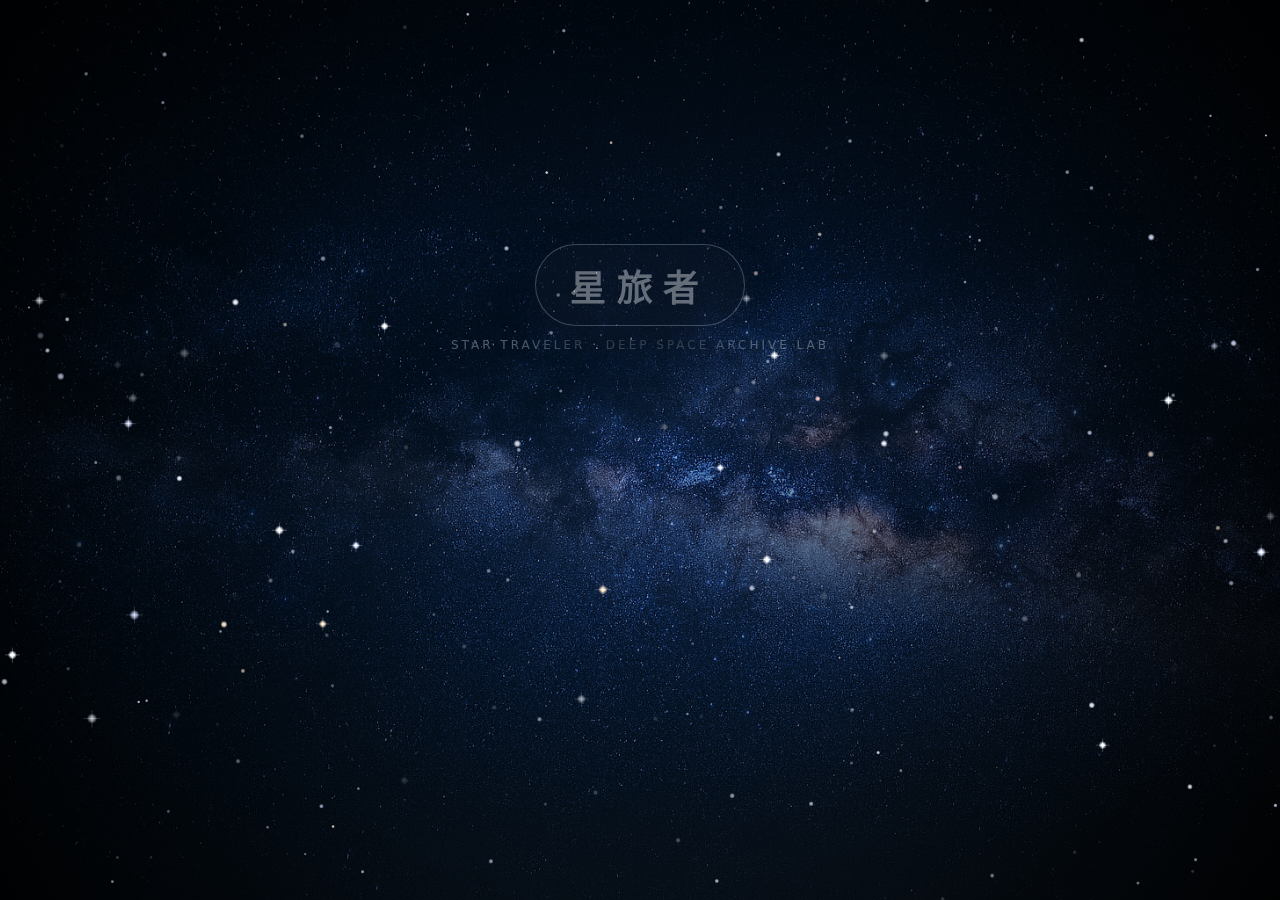
<file: index.html>
<!DOCTYPE html>
<html lang="zh-CN">

<head>
  <meta charset="UTF-8" />
  <title>星旅者 · 星际考古实验室</title>
  <meta name="viewport" content="width=device-width, initial-scale=1.0" />
  <link href="https://fonts.googleapis.com/css2?family=Orbitron:wght@500;700&display=swap" rel="stylesheet" />
  <link rel="stylesheet" href="css/style.css" />
  <link rel="stylesheet" href="css/anim.css" />

  <style>
    /* 【修改点1】强制修正标题位置为正中心 */
    body.home .home-header {
      position: absolute;
      top: 35% !important;
      /* 垂直居中 */
      left: 50% !important;
      /* 水平居中 */
      transform: translate(-50%, -50%) !important;
      margin: 0;
      z-index: 20;
      /* 初始透明，交给 jQuery 控制显示，防止 CSS 动画失效导致空白 */
      opacity: 0;
    }

    /* 调整下方导航栏的位置，避免挡住标题 */
    body.home .home-main {
      top: 85vh !important;
      /* 下移到底部 */
    }
  </style>
</head>

<body class="home">
  <div class="home-bg"></div>
  <canvas id="home-stars" class="home-stars-layer"></canvas>

  <div class="home-layout">
    <header class="home-header">
      <div id="mainLogo" class="home-logo">星旅者</div>
      <div class="home-subtitle">STAR TRAVELER · DEEP SPACE ARCHIVE LAB</div>
    </header>

    <main class="home-main">
      <nav class="nav-row">
        <a href="starmap.html" class="nav-pill">
          <h2>星图探索</h2>
          <p>锁定恒星，开启旅程</p>
        </a>
        <a href="game.html" class="nav-pill">
          <h2>观测实验</h2>
          <p>深空数据判读</p>
        </a>
        <a href="detail.html" class="nav-pill">
          <h2>档案馆</h2>
          <p>回顾任务记录</p>
        </a>
      </nav>
    </main>
  </div>

  <script src="js/home-stars.js"></script>

  <script src="https://code.jquery.com/jquery-3.6.0.min.js"></script>

  <script>
    $(document).ready(function () {
      // 1. 入场动画：标题淡入并向下滑动
      $('.home-header').css({
        opacity: 0,
        marginTop: '-30px'
      }).animate({
        opacity: 1,
        marginTop: '0px'
      }, 1500);

      // 2. 导航栏延迟淡入
      $('.nav-pill').css('opacity', 0).delay(800).animate({ opacity: 1 }, 1000);

      // 3. 交互动画：鼠标悬停/点击 Logo 时的特效
      $('#mainLogo').css('cursor', 'pointer').hover(function () {
        $(this).stop().animate({ paddingLeft: '45px', paddingRight: '45px' }, 200);
      }, function () {
        $(this).stop().animate({ paddingLeft: '34px', paddingRight: '34px' }, 200);
      }).click(function () {
        // 点击时的弹跳效果
        $(this).animate({ top: '-10px' }, 100).animate({ top: '0px' }, 100);
      });
    });
  </script>
</body>

</html>
</file>
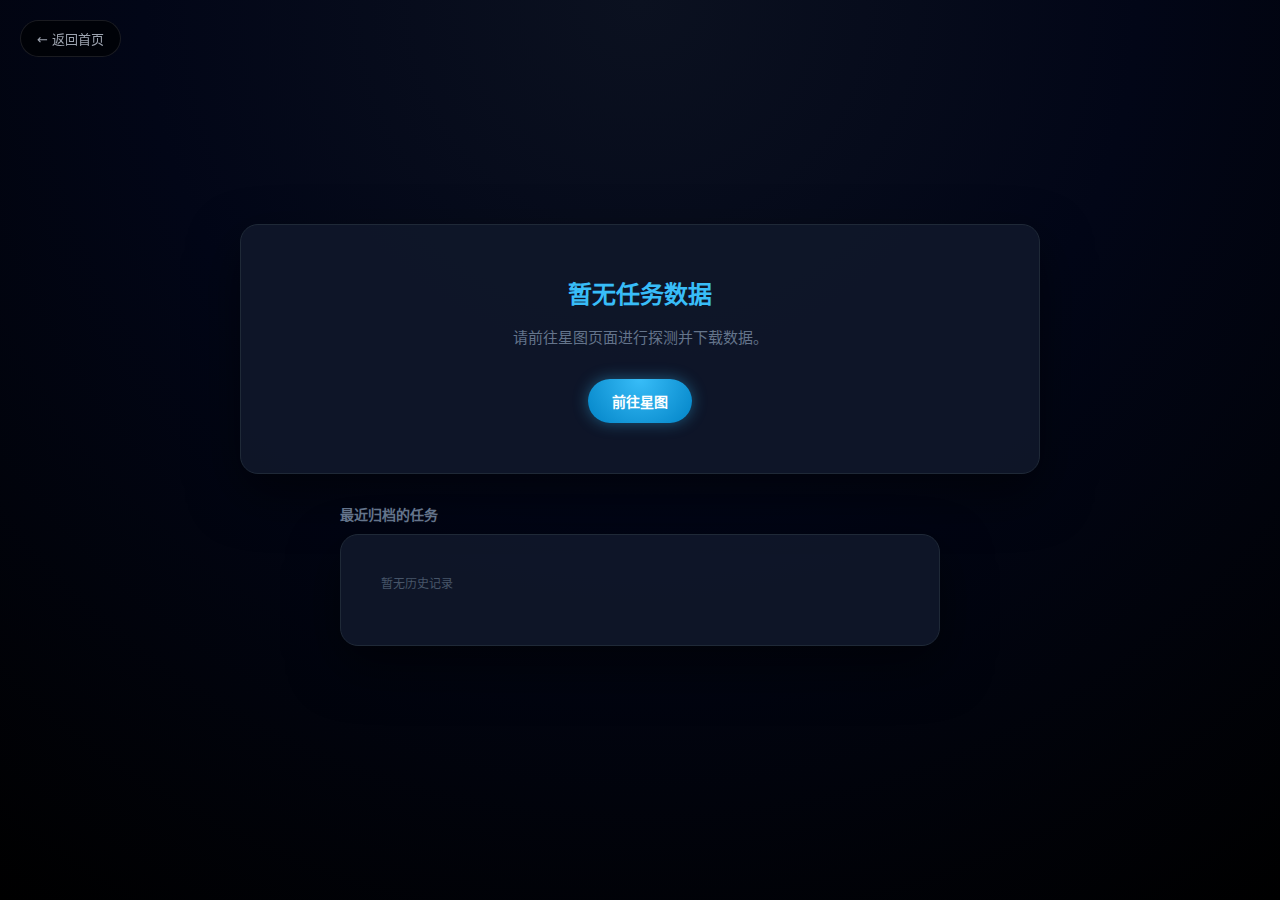
<file: detail.html>
﻿<!DOCTYPE html>
<html lang="zh-CN">

<head>
  <meta charset="UTF-8" />
  <title>星旅者 · 档案室</title>
  <meta name="viewport" content="width=device-width, initial-scale=1.0" />
  <link rel="stylesheet" href="css/style.css" />
  <script src="https://code.jquery.com/jquery-3.6.0.min.js"></script>
  <style>
    /* 打印纸风格的报告样式 */
    .report-paper {
      background: rgba(15, 23, 42, 0.95);
      border: 1px solid #38bdf8;
      padding: 40px;
      max-width: 600px;
      margin: 0 auto;
      box-shadow: 0 0 50px rgba(56, 189, 248, 0.15);
      position: relative;
      overflow: hidden;
    }

    .report-paper::before {
      content: "CLASSIFIED";
      position: absolute;
      top: 20px;
      right: -30px;
      background: #ef4444;
      color: white;
      padding: 5px 40px;
      transform: rotate(45deg);
      font-size: 12px;
      font-weight: bold;
    }

    .data-row {
      display: flex;
      justify-content: space-between;
      border-bottom: 1px dashed rgba(255, 255, 255, 0.1);
      padding: 12px 0;
      font-family: monospace;
    }

    .data-label {
      color: #94a3b8;
    }

    .data-value {
      color: #e2e8f0;
      font-weight: bold;
    }

    .empty-state {
      text-align: center;
      color: #64748b;
      padding: 50px 0;
    }
  </style>
</head>

<body>
  <a href="index.html" class="back-link">← 返回首页</a>

  <div class="page-wrapper">
    <main class="page-main">

      <div id="reportContainer"></div>

      <div style="max-width: 600px; margin: 30px auto;">
        <h3 style="font-size:14px; color:#64748b; margin-bottom:10px;">最近归档的任务</h3>
        <div id="historyList" class="card" style="min-height: 100px;">
        </div>
      </div>

    </main>
  </div>

  <script>
    $(document).ready(function () {
      // 1. 读取刚才在星图页面保存的数据
      const rawData = localStorage.getItem('lastMissionData');

      if (rawData) {
        const data = JSON.parse(rawData);

        // 2. 动态生成 HTML 报告
        const reportHtml = `
                <div class="report-paper">
                    <h1 style="text-align:center; font-size:24px; margin-bottom:10px;">星际探测任务报告</h1>
                    <p style="text-align:center; color:#38bdf8; font-size:12px; margin-bottom:30px;">
                        DEEP SPACE ARCHIVE LAB // LOG ID: ${Math.floor(Math.random() * 999999)}
                    </p>

                    <div class="data-row">
                        <span class="data-label">目标编号</span>
                        <span class="data-value">${data.id}</span>
                    </div>
                    <div class="data-row">
                        <span class="data-label">归档时间</span>
                        <span class="data-value">${data.timestamp}</span>
                    </div>
                    <div class="data-row">
                        <span class="data-label">光谱类型</span>
                        <span class="data-value">${data.type} 型</span>
                    </div>
                    <div class="data-row">
                        <span class="data-label">距离地球</span>
                        <span class="data-value">${data.dist} 光年</span>
                    </div>
                    <div class="data-row">
                        <span class="data-label">行星数量</span>
                        <span class="data-value">${data.planets}</span>
                    </div>
                    <div class="data-row">
                        <span class="data-label">大气成分</span>
                        <span class="data-value">${data.atmosphere}</span>
                    </div>
                    <div class="data-row" style="border-bottom:none;">
                        <span class="data-label">宜居性评估</span>
                        <span class="data-value" style="color:${data.habitability === '高' || data.habitability === '理想' ? '#4ade80' : '#f87171'}">
                            ${data.habitability}
                        </span>
                    </div>

                    <div style="margin-top:30px; padding:15px; background:rgba(255,255,255,0.05); font-size:12px; line-height:1.6; color:#cbd5e1;">
                        <strong>舰长备注：</strong><br>
                        数据已成功同步至中央数据库。该星系${data.planets > 0 ? '具备一定的探索价值，建议派遣无人探测器进行二次扫描。' : '缺乏资源，建议跳过并在星图中标记为荒芜区域。'}
                    </div>
                </div>
                
                <div style="text-align:center; margin-top:20px;">
                    <button class="core-button" onclick="window.location.href='starmap.html'">发起新任务</button>
                </div>
            `;
        $('#reportContainer').hide().html(reportHtml).fadeIn(800);

      } else {
        // 如果没有数据（直接打开此页面）
        $('#reportContainer').html(`
                <div class="card empty-state">
                    <h2>暂无任务数据</h2>
                    <p>请前往星图页面进行探测并下载数据。</p>
                    <br>
                    <button class="core-button" onclick="window.location.href='starmap.html'">前往星图</button>
                </div>
            `);
      }

      // 3. (可选) 显示简略的历史列表
      const historyRaw = localStorage.getItem('missionHistory');
      if (historyRaw) {
        const list = JSON.parse(historyRaw);
        let listHtml = '<ul style="padding-left:20px; font-size:13px; color:#94a3b8;">';
        list.forEach(item => {
          listHtml += `<li style="margin-bottom:5px;">[${item.timestamp.split(' ')[0]}] 探测了 <strong>${item.id}</strong> (宜居性: ${item.habitability})</li>`;
        });
        listHtml += '</ul>';
        $('#historyList').html(listHtml);
      } else {
        $('#historyList').html('<p style="font-size:12px; color:#475569; padding:10px;">暂无历史记录</p>');
      }
    });
  </script>
</body>

</html>
</file>
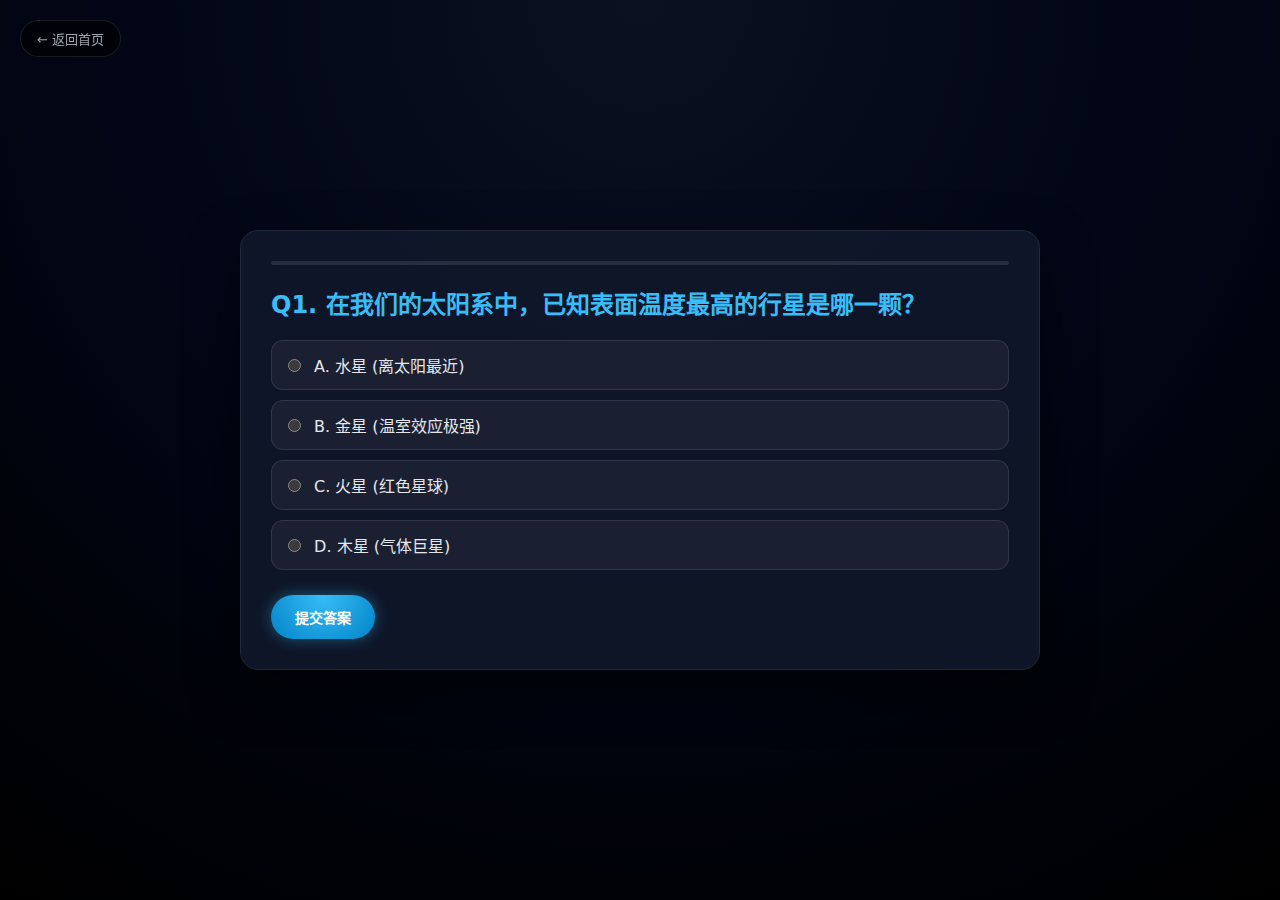
<file: game.html>
﻿<!DOCTYPE html>
<html lang="zh-CN">

<head>
  <meta charset="UTF-8" />
  <title>星旅者 · 科学观测站</title>
  <meta name="viewport" content="width=device-width, initial-scale=1.0" />
  <link rel="stylesheet" href="css/style.css" />
  <script src="https://code.jquery.com/jquery-3.6.0.min.js"></script>

  <style>
    /* 答题页面的专属样式 */
    .quiz-container {
      min-height: 300px;
    }

    .option-label {
      display: block;
      padding: 12px 16px;
      margin-bottom: 10px;
      border: 1px solid rgba(255, 255, 255, 0.1);
      border-radius: 12px;
      background: rgba(255, 255, 255, 0.05);
      cursor: pointer;
      transition: all 0.2s;
    }

    .option-label:hover {
      background: rgba(56, 189, 248, 0.1);
      border-color: rgba(56, 189, 248, 0.5);
    }

    /* 选中时的样式 */
    input[type="radio"]:checked+span {
      color: #38bdf8;
      font-weight: bold;
    }

    /* 反馈区域 */
    .feedback-box {
      margin-top: 20px;
      padding: 15px;
      border-radius: 12px;
      display: none;
      /* 默认隐藏 */
    }

    .feedback-correct {
      background: rgba(74, 222, 128, 0.15);
      border: 1px solid rgba(74, 222, 128, 0.4);
      color: #4ade80;
    }

    .feedback-wrong {
      background: rgba(248, 113, 113, 0.15);
      border: 1px solid rgba(248, 113, 113, 0.4);
      color: #f87171;
    }

    /* 进度条 */
    .progress-bar {
      height: 4px;
      background: rgba(255, 255, 255, 0.1);
      border-radius: 4px;
      margin-bottom: 20px;
      overflow: hidden;
    }

    .progress-fill {
      height: 100%;
      background: #38bdf8;
      width: 0%;
      transition: width 0.3s;
    }
  </style>
</head>

<body>
  <a href="index.html" class="back-link">← 返回首页</a>

  <div class="page-wrapper">
    <main class="page-main">

      <div class="card quiz-container">

        <div class="progress-bar">
          <div class="progress-fill" id="progressFill"></div>
        </div>

        <div id="quizArea">
          <h2 id="questionTitle" style="margin-bottom: 20px;">正在加载题目...</h2>

          <div id="optionsList">
          </div>

          <div id="feedbackArea" class="feedback-box">
            <h3 id="feedbackTitle" style="font-size:16px; margin-bottom:5px;"></h3>
            <p id="feedbackText" style="font-size:13px; opacity:0.9;"></p>
          </div>

          <div style="margin-top: 25px;">
            <button id="submitBtn" class="core-button">提交答案</button>
            <button id="nextBtn" class="core-button"
              style="display:none; background: radial-gradient(circle at top, #3b82f6, #1d4ed8);">下一题</button>
          </div>
        </div>

        <div id="resultArea" style="display:none; text-align:center; padding: 20px 0;">
          <h2 style="font-size:28px; margin-bottom:10px;">观测任务结束</h2>
          <p style="color:#94a3b8; margin-bottom:30px;">你的科学素养评级为：</p>

          <div style="font-size:48px; font-weight:bold; color:#38bdf8; margin-bottom:20px;" id="finalScore">0</div>

          <p id="finalComment" style="margin-bottom:40px; line-height:1.6; color:#e2e8f0;"></p>

          <button class="core-button" onclick="location.reload()">重新挑战</button>
          <a href="index.html" style="margin-left:15px; color:#94a3b8; font-size:13px; text-decoration:none;">返回首页</a>
        </div>

      </div>
    </main>
  </div>

  <script>
    $(document).ready(function () {
      // --- 题库配置 (你可以照着这个格式加更多题目) ---
      const questions = [
        {
          q: "在我们的太阳系中，已知表面温度最高的行星是哪一颗？",
          options: ["A. 水星 (离太阳最近)", "B. 金星 (温室效应极强)", "C. 火星 (红色星球)", "D. 木星 (气体巨星)"],
          answer: "B", // 对应 options 的索引或者关键字，这里简单用 ABCD 判断
          explain: "答案是金星。虽然水星离太阳最近，但金星拥有厚厚的二氧化碳大气层，产生了失控的温室效应，表面温度高达 460℃。"
        },
        {
          q: "“光年”是一个什么单位？",
          options: ["A. 时间单位", "B. 速度单位", "C. 距离单位", "D. 能量单位"],
          answer: "C",
          explain: "光年是长度(距离)单位，指光在真空中行走一年的距离，约等于 9.46 万亿公里。"
        },
        {
          q: "黑洞的引力非常强，连光都无法逃脱。围绕黑洞周围那个“不可返回”的边界被称为什么？",
          options: ["A. 奇点", "B. 事件视界 (Event Horizon)", "C. 吸积盘", "D. 虫洞"],
          answer: "B",
          explain: "事件视界(Event Horizon)是黑洞的时空界限，一旦越过这个边界，任何物质和辐射都无法逃逸。"
        },
        {
          q: "如果你在太空中大喊一声，旁边的一艘飞船上的宇航员能直接听到吗？",
          options: ["A. 能，虽然声音很小", "B. 不能，太空中没有空气", "C. 能，如果是高音的话", "D. 取决于距离远近"],
          answer: "B",
          explain: "声音的传播需要介质（如空气、水）。太空几乎是真空环境，没有介质来传递声波，所以听不到。"
        },
        {
          q: "目前人类发射的探测器中，已经飞出日球层顶，进入星际空间的是？",
          options: ["A. 旅行者1号 (Voyager 1)", "B. 哈勃望远镜", "C. 好奇号火星车", "D. 嫦娥五号"],
          answer: "A",
          explain: "旅行者1号于1977年发射，并在2012年左右成为了第一个穿越日球层顶、进入星际空间的人造物体。"
        }
      ];

      let currentIdx = 0;
      let score = 0;
      const total = questions.length;

      // 加载当前题目
      function loadQuestion() {
        const data = questions[currentIdx];

        // 更新进度条
        const pct = ((currentIdx) / total) * 100;
        $('#progressFill').css('width', pct + '%');

        // 填充题目
        $('#questionTitle').text(`Q${currentIdx + 1}. ${data.q}`);

        // 填充选项
        const $list = $('#optionsList').empty();
        data.options.forEach((opt, index) => {
          // 提取选项的首字母作为值 (A, B, C, D)
          const val = opt.charAt(0);
          const html = `
                    <label class="option-label">
                        <input type="radio" name="answer" value="${val}" style="margin-right:8px;">
                        <span>${opt}</span>
                    </label>
                `;
          $list.append(html);
        });

        // 重置界面状态
        $('#feedbackArea').hide().removeClass('feedback-correct feedback-wrong');
        $('#submitBtn').show();
        $('#nextBtn').hide();
        // 允许重新选择
        $('#optionsList input').prop('disabled', false);
      }

      // 提交按钮逻辑
      $('#submitBtn').click(function () {
        // 获取用户选择
        const selected = $('input[name="answer"]:checked').val();

        if (!selected) {
          alert("请先选择一个答案哦！");
          return;
        }

        const data = questions[currentIdx];
        const isCorrect = (selected === data.answer);
        const $feedback = $('#feedbackArea');

        // 禁用所有选项，防止修改
        $('#optionsList input').prop('disabled', true);

        // 显示解析
        if (isCorrect) {
          score++;
          $feedback.addClass('feedback-correct').removeClass('feedback-wrong');
          $('#feedbackTitle').text("✅ 回答正确！");
        } else {
          $feedback.addClass('feedback-wrong').removeClass('feedback-correct');
          $('#feedbackTitle').text("❌ 回答错误");
        }

        $('#feedbackText').text(data.explain);
        $feedback.fadeIn();

        // 按钮切换
        $(this).hide();
        $('#nextBtn').fadeIn();
      });

      // 下一题按钮逻辑
      $('#nextBtn').click(function () {
        currentIdx++;

        if (currentIdx < total) {
          // 还有题目，继续加载
          loadQuestion();
        } else {
          // 题目做完了，显示结算
          showResult();
        }
      });

      // 结算逻辑
      function showResult() {
        $('#quizArea').hide();
        $('#progressFill').css('width', '100%');
        $('#resultArea').fadeIn();

        const finalScoreText = `${score} / ${total}`;
        $('#finalScore').text(finalScoreText);

        // 根据分数给不同的评语
        let comment = "";
        if (score === total) {
          comment = "太棒了！你是当之无愧的星际领航员，<br>对宇宙的了解令人惊叹！";
        } else if (score >= total * 0.6) {
          comment = "不错的成绩！你具备扎实的科学基础，<br>继续探索，星辰大海在等着你。";
        } else {
          comment = "虽然由于数据链路波动导致正确率不高，<br>但每一次探索都是学习的机会，加油！";
        }
        $('#finalComment').html(comment);
      }

      // 初始化第一题
      loadQuestion();
    });
  </script>
</body>

</html>
</file>
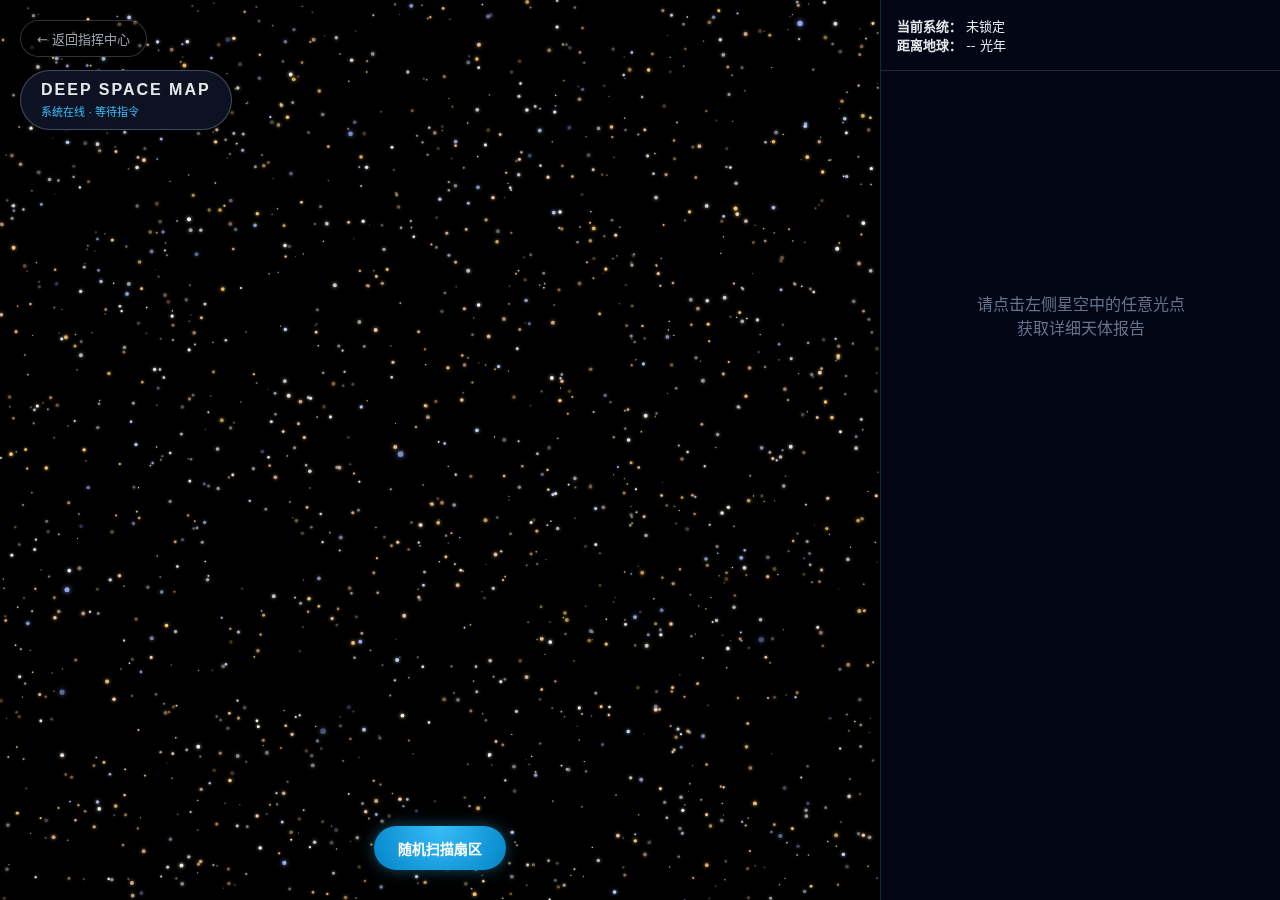
<file: starmap.html>
<!DOCTYPE html>
<html lang="zh-CN">

<head>
  <meta charset="UTF-8" />
  <title>星旅者 · 深空探测系统</title>
  <meta name="viewport" content="width=device-width, initial-scale=1.0" />
  <link rel="stylesheet" href="css/style.css" />
  <link rel="stylesheet" href="css/anim.css" />
  <script src="https://code.jquery.com/jquery-3.6.0.min.js"></script>

  <style>
    /* 页面独有的样式修正 */
    body {
      overflow: hidden;
      background: #000;
    }

    /* 调整返回按钮位置，避免遮挡 */
    .back-link {
      top: 20px;
      left: 20px;
      z-index: 100;
      border: 1px solid rgba(255, 255, 255, 0.2);
    }

    /* 左上角 HUD 标题位置微调 */
    .hud-title {
      top: 70px;
      left: 20px;
      pointer-events: none;
    }

    /* 右侧面板默认样式增强 */
    .info-panel {
      border-left: 1px solid rgba(56, 189, 248, 0.2);
      background: rgba(2, 6, 23, 0.85);
      backdrop-filter: blur(10px);
    }

    /* 选中恒星时的瞄准圈动画 */
/* 确保这段在 starmap.html 的 <head><style> 中 */
  .reticle {
      position: absolute;
      width: 40px; 
      height: 40px;
      border: 1px dashed #38bdf8;
      border-radius: 50%;
      
      /* 【关键】这行代码确保 left/top 设为星星坐标时，圆心正好重合 */
      transform: translate(-50%, -50%); 
      
      pointer-events: none; /* 防止点击圈的时候挡住下一次点击 */
      animation: spin 4s linear infinite;
      display: none; 
      box-shadow: 0 0 15px rgba(56, 189, 248, 0.5);
      z-index: 50;
  }
  @keyframes spin { from { transform: translate(-50%, -50%) rotate(0deg); } to { transform: translate(-50%, -50%) rotate(360deg); } }
  </style>
</head>

<body>
  <a href="index.html" class="back-link">← 返回指挥中心</a>

  <div class="app">
    <div class="space-panel" id="spacePanel">
      <canvas id="starfield"></canvas>

      <div id="targetReticle" class="reticle"></div>

      <div class="hud-title">
        <h1 style="font-family: 'Orbitron', sans-serif; letter-spacing: 2px;">DEEP SPACE MAP</h1>
        <p style="color:#38bdf8;">系统在线 · 等待指令</p>
      </div>

      <div class="core-button-wrapper">
        <button id="coreButton" class="core-button">
          随机扫描扇区
        </button>
      </div>
    </div>

    <div class="info-panel">
      <div class="status-bar">
        <div><strong>当前系统：</strong> <span id="systemName">未锁定</span></div>
        <div><strong>距离地球：</strong> <span id="distanceVal">--</span> 光年</div>
      </div>

      <div id="infoContent" class="info-content">
        <div style="padding: 20px; color: #64748b; text-align: center; margin-top: 50%;">
          <p>请点击左侧星空中的任意光点</p>
          <p>获取详细天体报告</p>
        </div>
      </div>
    </div>
  </div>

  <script src="js/starfield.js"></script>
</body>

</html>
</file>
<file: css/style.css>
/* =========================================
   1. 全局变量与基础设置 (Global)
   ========================================= */
:root {
  color-scheme: dark;
  --bg: #020617;
  --border: #1f2937;
  --accent: #38bdf8;
  --text-main: #e5e7eb;
  --text-muted: #9ca3af;
  --panel-radius: 18px;
}

* {
  box-sizing: border-box;
  margin: 0;
  padding: 0;
}

body {
  margin: 0;
  font-family: system-ui, -apple-system, BlinkMacSystemFont, "Segoe UI", sans-serif;
  background: radial-gradient(circle at top, #0b1120 0, #020617 45%, #000 100%);
  color: var(--text-main);
  overflow-x: hidden;
  /* 防止横向滚动条 */
}

/* =========================================
   2. 首页样式 (Home Page: index.html)
   ========================================= */
body.home {
  background: #000;
  min-height: 100vh;
  overflow: hidden;
}

/* 首页背景图与星空层 */
.home-bg {
  position: fixed;
  inset: 0;
  z-index: -2;
  background:
    radial-gradient(circle at center, rgba(5, 10, 30, 0.25), rgba(0, 0, 0, 0.96)),
    url("../media/milkyway-home.jpg") center center / cover no-repeat;
}

.home-stars-layer {
  position: fixed;
  inset: 0;
  z-index: -1;
  pointer-events: none;
}

.home-layout {
  position: relative;
  min-height: 100vh;
  width: 100%;
}

/* 首页标题：绝对居中 */
.home-header {
  position: absolute;
  top: 50%;
  left: 50%;
  transform: translate(-50%, -50%);
  width: 100%;
  max-width: 980px;
  display: flex;
  flex-direction: column;
  align-items: center;
  gap: 12px;
  z-index: 20;
  text-align: center;
}

/* 首页 Logo 样式 */
.home-logo {
  font-family: "Orbitron", system-ui, sans-serif;
  font-size: 36px;
  font-weight: 700;
  letter-spacing: 0.3em;
  padding: 14px 34px;
  border-radius: 999px;
  border: 1px solid rgba(148, 163, 184, 0.9);
  background: rgba(15, 23, 42, 0.82);
  backdrop-filter: blur(14px);
  box-shadow: 0 18px 40px rgba(15, 23, 42, 0.9);
  transition: all 0.3s ease;
  user-select: none;
}

.home-subtitle {
  font-size: 12px;
  letter-spacing: 0.25em;
  text-transform: uppercase;
  color: rgba(226, 232, 240, 0.8);
}

/* 首页底部导航区域：位于屏幕底部 */
.home-main {
  position: absolute;
  top: 85vh;
  /* 放在靠下的位置 */
  left: 50%;
  transform: translate(-50%, -50%);
  width: 100%;
  max-width: 1200px;
  z-index: 20;
}

.nav-row {
  display: flex;
  justify-content: center;
  gap: 40px;
  padding: 0 20px;
}

.nav-pill {
  flex: 1;
  max-width: 280px;
  text-decoration: none;
  color: var(--text-main);
  background: rgba(15, 23, 42, 0.9);
  border-radius: 20px;
  border: 1px solid rgba(31, 41, 55, 0.95);
  padding: 20px;
  backdrop-filter: blur(10px);
  box-shadow: 0 10px 30px rgba(0, 0, 0, 0.5);
  transition: transform 0.2s ease, border-color 0.2s ease, background 0.2s ease;
}

.nav-pill h2 {
  font-size: 18px;
  margin-bottom: 6px;
  color: var(--accent);
}

.nav-pill p {
  font-size: 13px;
  color: var(--text-muted);
}

.nav-pill:hover {
  transform: translateY(-5px);
  border-color: var(--accent);
  background: rgba(20, 30, 50, 0.95);
}

/* =========================================
   3. 星图页面 (Starmap: starmap.html)
   ========================================= */
.app {
  display: flex;
  height: 100vh;
  overflow: hidden;
}

.space-panel {
  position: relative;
  flex: 3;
  background: #000;
}

#starfield {
  width: 100%;
  height: 100%;
  display: block;
}

.hud-title {
  position: absolute;
  left: 24px;
  top: 18px;
  padding: 10px 20px;
  border-radius: 999px;
  background: rgba(15, 23, 42, 0.8);
  border: 1px solid rgba(148, 163, 184, 0.4);
  backdrop-filter: blur(10px);
  z-index: 10;
}

.hud-title h1 {
  font-size: 16px;
  margin-bottom: 4px;
}

.hud-title p {
  font-size: 11px;
  color: var(--text-muted);
}

.core-button-wrapper {
  position: absolute;
  left: 50%;
  bottom: 30px;
  transform: translateX(-50%);
  z-index: 10;
}

.info-panel {
  flex: 2;
  min-width: 300px;
  max-width: 400px;
  border-left: 1px solid var(--border);
  background: rgba(2, 6, 23, 0.95);
  display: flex;
  flex-direction: column;
}

.status-bar {
  padding: 16px;
  border-bottom: 1px solid var(--border);
  font-size: 13px;
}

.info-content {
  padding: 20px;
  overflow-y: auto;
  flex: 1;
}

/* =========================================
   4. 通用内容页 (Game / Detail)
   ========================================= */
.page-wrapper {
  min-height: 100vh;
  display: flex;
  align-items: center;
  justify-content: center;
  padding: 80px 20px;
}

.page-main {
  width: 100%;
  max-width: 800px;
}

.card {
  background: rgba(15, 23, 42, 0.9);
  border: 1px solid var(--border);
  border-radius: var(--panel-radius);
  padding: 30px;
  box-shadow: 0 20px 50px rgba(0, 0, 0, 0.5);
}

.card h2 {
  margin-bottom: 16px;
  color: var(--accent);
}

.card p,
.card li {
  line-height: 1.6;
  margin-bottom: 10px;
  font-size: 15px;
}

.card ul,
.card ol {
  margin-left: 20px;
  margin-bottom: 20px;
  color: var(--text-muted);
}

.card strong {
  color: var(--text-main);
}

.muted {
  font-size: 13px;
  color: var(--text-muted);
}

/* =========================================
   5. 通用组件 (Components)
   ========================================= */
/* 返回首页按钮 */
.back-link {
  position: fixed;
  left: 20px;
  top: 20px;
  z-index: 100;
  color: var(--text-muted);
  text-decoration: none;
  padding: 8px 16px;
  border-radius: 999px;
  background: rgba(0, 0, 0, 0.6);
  border: 1px solid rgba(255, 255, 255, 0.1);
  font-size: 13px;
  transition: all 0.2s;
}

.back-link:hover {
  background: var(--accent);
  color: #fff;
  border-color: var(--accent);
}

/* 核心操作按钮 */
.core-button {
  padding: 12px 24px;
  font-size: 14px;
  font-weight: 600;
  border-radius: 999px;
  border: none;
  background: radial-gradient(circle at top, #38bdf8, #0284c7);
  color: white;
  cursor: pointer;
  box-shadow: 0 0 15px rgba(56, 189, 248, 0.4);
  transition: transform 0.1s;
}

.core-button:hover {
  transform: scale(1.05);
}

.core-button:active {
  transform: scale(0.95);
}

/* 表单输入 */
input[type="radio"] {
  margin-right: 8px;
  accent-color: var(--accent);
}

label {
  cursor: pointer;
  display: inline-block;
  margin-bottom: 8px;
}

/* 滚动条美化 */
::-webkit-scrollbar {
  width: 6px;
}

::-webkit-scrollbar-thumb {
  background: #4b5563;
  border-radius: 999px;
}

/* =========================================
   6. 响应式适配 (Mobile)
   ========================================= */
@media (max-width: 768px) {
  .home-header {
    top: 40%;
  }

  .home-main {
    top: auto;
    bottom: 40px;
    transform: translateX(-50%);
  }

  .nav-row {
    flex-direction: column;
    align-items: center;
    gap: 16px;
  }

  .nav-pill {
    width: 100%;
    max-width: 320px;
  }

  .app {
    flex-direction: column;
  }

  .space-panel {
    flex: 1;
    min-height: 50vh;
  }

  .info-panel {
    flex: 1;
    border-left: none;
    border-top: 1px solid var(--border);
  }

  .hud-title {
    top: 60px;
  }

  /* 避开返回按钮 */
}
</file>
<file: css/anim.css>
:root{--enter-dur:850ms;--enter-ease:cubic-bezier(0.22,1,0.36,1)}
@keyframes riseFade{from{opacity:0;transform:translateY(14px);filter:blur(2px)}to{opacity:1;transform:translateY(0);filter:blur(0)}}
body.home .home-header{display:flex;flex-direction:column;align-items:center;text-align:center;opacity:0;animation:riseFade var(--enter-dur) var(--enter-ease) 80ms both}
body.home .nav-row .nav-pill{opacity:0;animation:riseFade var(--enter-dur) var(--enter-ease) 220ms both}

.starmap .space-panel{position:relative}
.starmap .back-link{position:fixed;top:16px;left:16px;z-index:80;padding:10px 12px;border-radius:999px;background:rgba(0,0,0,0.45);backdrop-filter:blur(8px);-webkit-backdrop-filter:blur(8px);color:rgba(255,255,255,0.92);text-decoration:none}
.starmap .hud-title{position:absolute;top:14px;left:50%;transform:translateX(-50%);z-index:40;text-align:center;pointer-events:none;max-width:min(520px,92%)}
.starmap .hud-title h1{margin:0;font-size:clamp(18px,2.2vw,26px)}
.starmap .hud-title p{margin:8px 0 0;opacity:.85}

.starmap .hud-title,.starmap .core-button-wrapper,.starmap .info-panel{opacity:0;animation:riseFade var(--enter-dur) var(--enter-ease) 100ms both}

.info-content .kv{display:grid;grid-template-columns:120px 1fr;gap:10px 14px;margin-top:14px}
.info-content .kv div{padding:10px 12px;border-radius:14px;background:rgba(255,255,255,0.06)}
.info-content .kv b{font-weight:700;opacity:.95}
.info-content .progress{margin-top:14px;height:10px;border-radius:999px;background:rgba(255,255,255,0.10);overflow:hidden}
.info-content .progress>i{display:block;height:100%;width:0;border-radius:999px;background:rgba(255,255,255,0.55)}
.info-content .log{margin-top:16px;padding:12px 12px;border-radius:14px;background:rgba(255,255,255,0.06)}
.info-content .log h3{margin:0 0 10px;font-size:14px;opacity:.92}
.info-content .log ul{margin:0;padding-left:18px;opacity:.88}

@media (prefers-reduced-motion:reduce){*,*::before,*::after{animation:none!important;transition:none!important}}
</file>
